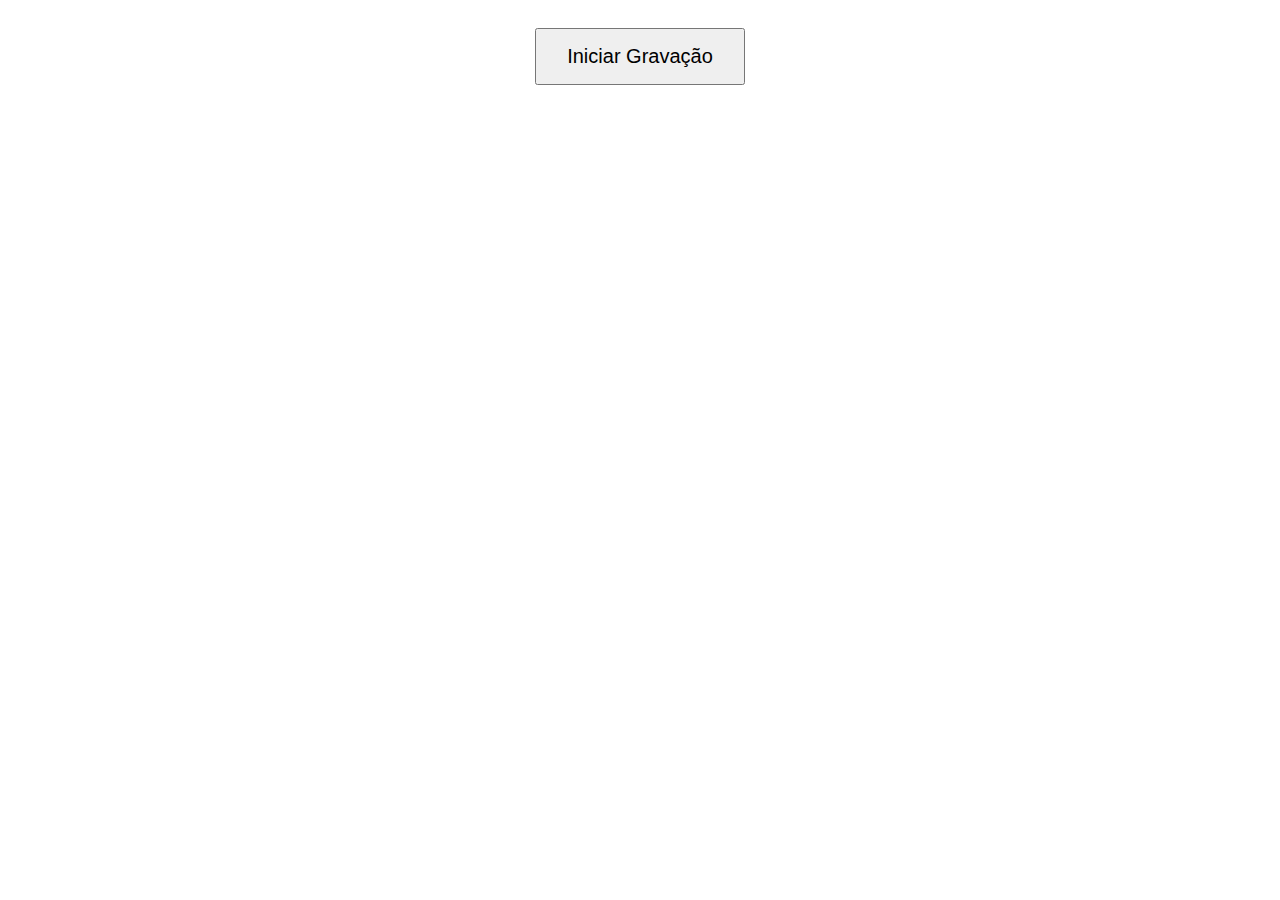
<file: index.html>
<!DOCTYPE html>
<html lang="pt">
<head>
    <meta charset="UTF-8">
    <meta name="viewport" content="width=device-width, initial-scale=1.0">
    <title>Gravação Contínua de Áudio</title>
    <style>
        body {
            font-family: Arial, sans-serif;
            text-align: center;
            padding: 20px;
        }
        #texto {
            font-size: 24px;
            margin-top: 20px;
            opacity: 0;
            transition: opacity 0.5s;
        }
        #gravar {
            padding: 15px 30px;
            font-size: 20px;
            cursor: pointer;
        }
    </style>
</head>
<body>

    <button id="gravar">Iniciar Gravação</button>
    <p id="texto"></p>

    <script>
        let reconhecimento = new (window.SpeechRecognition || window.webkitSpeechRecognition)();
        reconhecimento.lang = 'pt-BR';
        reconhecimento.continuous = true; 
        reconhecimento.interimResults = false;

        let textoElement = document.getElementById("texto");
        let botao = document.getElementById("gravar");
        let gravando = false;

        botao.addEventListener("click", function() {
            if (!gravando) {
                reconhecimento.start();
                gravando = true;
                botao.innerText = "Gravando...";
            }
        });

        reconhecimento.onresult = function(event) {
            let resultado = event.results[event.results.length - 1][0].transcript;
            if (resultado.trim()) {
                textoElement.innerText = resultado;
                textoElement.style.opacity = 1;
                setTimeout(() => {
                    textoElement.style.opacity = 0;
                }, 2000);
            }
        };

        reconhecimento.onend = function() {
            if (gravando) {
                reconhecimento.start(); // Reinicia automaticamente para continuar captando
            }
        };

        reconhecimento.onerror = function(event) {
            console.error("Erro no reconhecimento:", event.error);
        };
    </script>

</body>
</html>
</file>
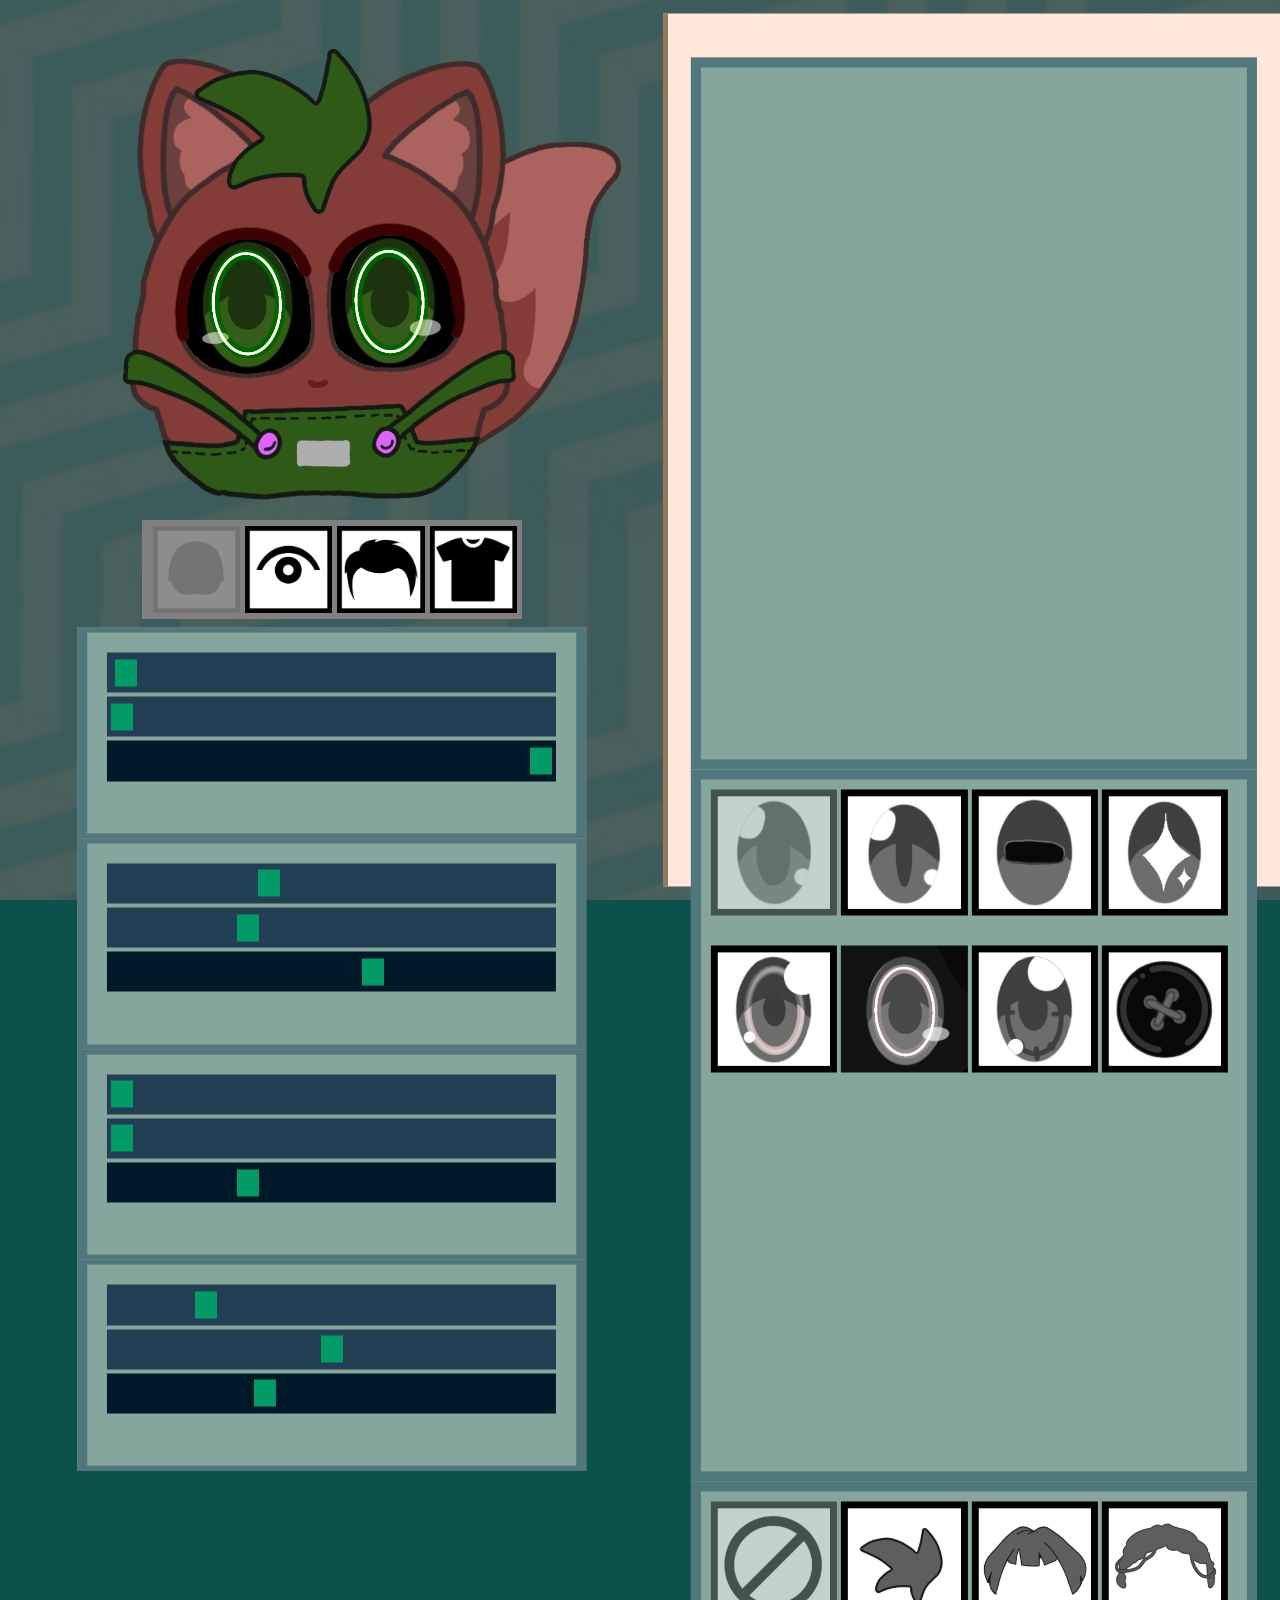
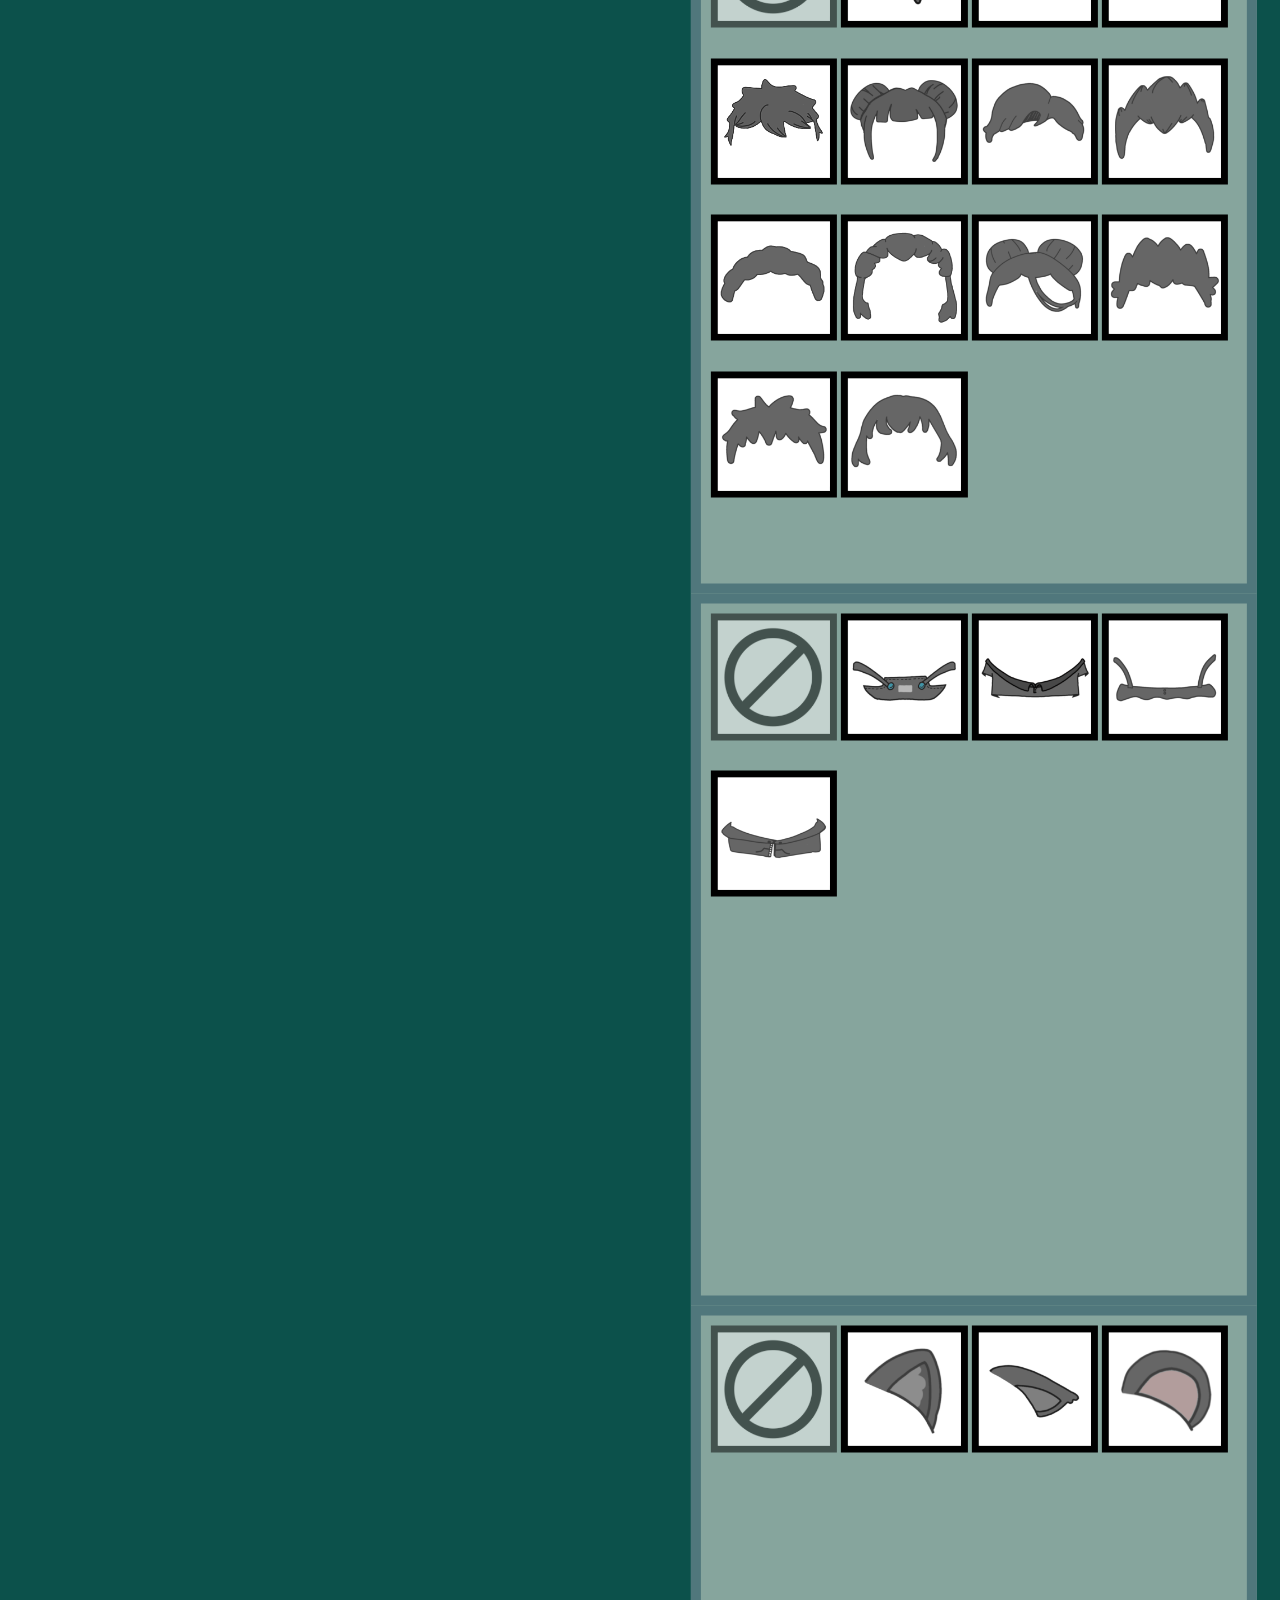
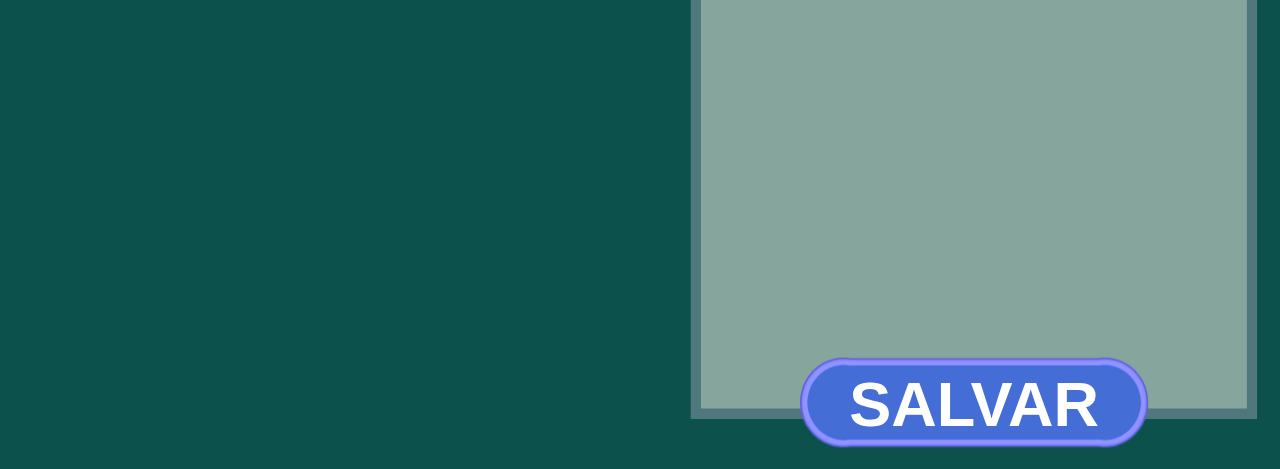
<file: select.html>
<!DOCTYPE html>
<html>
<head>
<meta name="viewport" content="width=device-width, initial-scale=1.0, maximum-scale=1.0, user-scalable=no">
<meta charset="utf-8" />
<title>kakou</title>
<style type="text/css">
   *{
      padding:0px;
      margin:0px;
      user-select:none;
   }
   body{
      overflow:hidden;
      background:#0C514B;
      background-image:url("imagens/bg.png");
      background-attachment:fixed;
      background-repeat:no-repeat;
      background-size:cover;
      display:flex;
      flex-direction:rows;
   }
   #cont{
      position:absolute;
      width:100%;
      height:97vh;
      top:50%;
      left:50%;
      transform:translate(-50%,-50%);
      display:flex;
      opacity:0;
   }
   #cont1{
     padding:2%;
     position:relative;
     background:none;
     width:50%;
     height:100%;
   }
   #cont2{
     position:relative;
     background:#FFE7DA;
     border-left:5px solid #8F7B5B;
     width:50%;
     height:100%;
   }
   #icons{
     position:relative;
     background:gray;
     padding: 1%;
     width:60%;
     height:10%;
     top:5%;
     left:50%;
     transform:translate(-50%,0%);
     overflow-x:auto;
     display: flex;
   }
   .icon{
     position:relative;
     height: 100%;
     margin-left: 5px;
   }
   #icon_tronco{
     opacity:0.1;
   }
   #set{
     position:relative;
     background:#86A59D;
     width:80%;
     height:23%;
     top:6%;
     left:50%;
     transform:translate(-50%,0%);
     border-top:5px solid #50777C;
     border-bottom:5px solid #50777C;
     border-left:10px solid #50777C;
     border-right:10px solid #50777C;
   }
   #set1{
   position:relative;
   background:#86A59D;
   width:80%;
   height:23%;
   top:6%;
   left:50%;
   transform:translate(-50%,0%);
   border-top:5px solid #50777C;
   border-bottom:5px solid #50777C;
   border-left:10px solid #50777C;
   border-right:10px solid #50777C;
   }
   #set2{
   position:relative;
   background:#86A59D;
   width:80%;
   height:23%;
   top:6%;
   left:50%;
   transform:translate(-50%,0%);
   border-top:5px solid #50777C;
   border-bottom:5px solid #50777C;
   border-left:10px solid #50777C;
   border-right:10px solid #50777C;
   }
   #set3{
   position:relative;
   background:#86A59D;
   width:80%;
   height:23%;
   top:6%;
   left:50%;
   transform:translate(-50%,0%);
   border-top:5px solid #50777C;
   border-bottom:5px solid #50777C;
   border-left:10px solid #50777C;
   border-right:10px solid #50777C;
   }
   input{
     position:relative;
     width:100%;
     left:50%;
     top:10%;
     transform: translate(-50%,0%);
   }
    /* Estilizando a barra de controle */
    input[type=range] {
      -webkit-appearance:none;
      padding-left: 4px;
      padding-right: 4px;
      width: 100%;
      height: 20%;
      background: #0a2cc4; /* cor da barra */
      border-radius: 0px;
    }
    /* Estilizando o botão do polegar */
    input[type=range]::-webkit-slider-thumb {
      -webkit-appearance: none;
      width: 5%;
      height: 3vh;
      background: #029b68; /* cor do polegar */
      border-radius: 0%;
      cursor: pointer;
        }

        input[type=range] {
      -webkit-appearance:none;
      padding-left: 4px;
      padding-right: 4px;
      width: 90%;
      height: 20%;
      background: #213e52; /* cor da barra */
      border-radius: 0px;
    }
    /* Estilizando o botão do polegar */
    input[type=range]::-webkit-slider-thumb {
      -webkit-appearance: none;
      width: 5%;
      height: 3vh;
      background: #029b68; /* cor do polegar */
      border-radius: 0%;
      cursor: pointer;
        }

        .barra3[type=range] {
      -webkit-appearance:none;
      padding-left: 4px;
      padding-right: 4px;
      width: 90%;
      height: 20%;
      background: #001929; /* cor da barra */
      border-radius: 0px;
    }
    /* Estilizando o botão do polegar */
    .barra3[type=range]::-webkit-slider-thumb {
      -webkit-appearance: none;
      width: 5%;
      height: 3vh;
      background: #029b68; /* cor do polegar */
      border-radius: 0%;
      cursor: pointer;
        }
    #controlcorpo{
    position:relative;
    width:50%;	
    height:100%;
    background:none;
    left:50%;
    top:50%;
    transform:translate(-50%,-50%) rotate(0deg);
    }
    #contrololho{
    position:relative;
    width:auto;
    height:100%;
    background:none;
    left:50%;
    top:50%;
    transform:translate(-50%,-50%) rotate(0deg);
    transition:1s;
    transition-timing-function:linear;
    }

   #contpet{
   position:relative;
   background:none;
   height:50%;
   left:50%;
   transform:translate(-50%,0%);
   }
   .corpopet{
     position:absolute;
     background:none;
     height:120%;
     left:50%;
     top:50%;
     transform:translate(-50%,-50%);
   }
   #tronco{filter: brightness(100%);}
   #olho{filter:hue-rotate(100deg);}
   #roupa{filter:hue-rotate(100deg);}
   #orelha{}
   #rabo{left:57%;}
   #cabelo{filter:hue-rotate(100deg);}
   #expressao{display:block;}
   .select{
     position:relative;
     background:#86A59D;
     padding:10px;
     width:86%;
     height:77%;
     top:5%;
     left:50%;
     transform:translate(-50%,0%);
     border:10px solid #50777C;
     overflow-y:auto;
   }
   #salvar{
     position:relative;
     background:none;
     border:none;
     width:auto;
     height:auto;
     top:-2%;
     left:50%;
     transform:translate(-50%,0%);
   }
   #salvarimg{
     position:relative;
     height:10vh;
     filter:hue-rotate(190deg);
   }
   #txtsalvar{
     position:absolute;
     top:50%;
     left:50%;
     transform:translate(-50%,-50%);
     color:white;
     font-size:7vh;
     font-family:Arial,sans-serif;
     font-weight:bold;
   }
   .iconescolhacabelo{
   position:relative;
   width:24%;
   margin-bottom:5%;
   }
   .iconescolhaolho{
   position:relative;
   width:24%;
   margin-bottom:5%;
   }
   .iconescolharoupa{
   position:relative;
   width:24%;
   margin-bottom:5%;
   }
   .iconescolhaorelha{
   position:relative;
   width:24%;
   margin-bottom:5%;
   }
   
   #coracao{
   z-index:1;
   position:absolute;
   height:20vh;
   opacity:0;
   }
</style>
</head>
<body>
  <audio id="som"  src="sound/click.mp3"></audio>
  <div id="cont">
    <div id="cont1" >
      <div id="contpet" >
       <div id="controlcorpo" >
        <img id="coracao" draggable="false" src="imagens/items/coracao.png" >
        <img id="rabo" class="corpopet" draggable="false" src="imagens/pet corpo/rabo/rabo1.png"/>
        <img id="tronco" class="corpopet" draggable="false" src="imagens/pet corpo/tronco.png"/>
        <img id="esclera" class="corpopet" draggable="false" src="imagens/pet corpo/olho/esclera.png"/>
        <div id="contrololho" >
        <img id="olho" class="corpopet" draggable="false" src="imagens/pet corpo/olho/pupila6.png"/>
        </div>
        <img id="cilios" class="corpopet" draggable="false" src="imagens/pet corpo/olho/cilios.png"/>
        <img id="expressao" class="corpopet" draggable="false" src="imagens/pet corpo/expressao/none.png"/>
        <img id="orelha" class="corpopet" draggable="false" src="imagens/pet corpo/orelha/orelha1.png"/>
        <img id="boca" class="corpopet" draggable="false" src="imagens/pet corpo/boca/boca1.png"/>
        <img id="roupa" class="corpopet" draggable="false" src="imagens/pet corpo/roupa/roupa1.png"/>
        <img id="cabelo" class="corpopet" draggable="false" src="imagens/pet corpo/cabelo/cabelo1.png"/>
        </div>
      </div>
      <div id="icons" >
        <img class="icon" id="icon_tronco"  draggable="false" src="imagens/quadrado1.png" alt="">
        <img class="icon" draggable="false" draggable="false" src="imagens/quadrado2.png" alt="">
        <img class="icon" draggable="false" draggable="false" src="imagens/quadrado3.png" alt="">
        <img class="icon" draggable="false" draggable="false" src="imagens/quadrado4.png" alt="">
        <img class="icon" draggable="false" draggable="false" src="imagens/quadrado5.png" alt="">
        <img class="icon" draggable="false" draggable="false" src="imagens/quadrado6.png" alt="">
      </div>
      <div id="set">
      <input type="range" class="barra1" class="barra" value="1">
      <input type="range" class="barra2" class="barra" value="0">
      <input type="range" class="barra3" class="barra" value="100">
      </div>
      <div id="set1">
      <input type="range" class="barra1" class="barra" value="35">
      <input type="range" class="barra2" class="barra" value="30">
      <input type="range" class="barra3" class="barra" value="60">
      </div>
      <div id="set2">
      <input type="range" class="barra1" class="barra" value="0">
      <input type="range" class="barra2" class="barra" value="0">
      <input type="range" class="barra3" class="barra" value="30">
      </div>
      <div id="set3">
      <input type="range" class="barra1" class="barra" value="20">
      <input type="range" class="barra2" class="barra" value="50">
      <input type="range" class="barra3" class="barra" value="34">
      </div>
    </div>
    
    <div id="cont2" >
      <div class="select" ></div>
      <div class="select" >
      <img class="iconescolhaolho" draggable="false" src="imagens/pet corpo/olho/icoolho1.png" style="opacity:0.5;" alt="">
      <img class="iconescolhaolho" draggable="false" src="imagens/pet corpo/olho/icoolho2.png" alt="">
      <img class="iconescolhaolho" draggable="false" src="imagens/pet corpo/olho/icoolho3.png" alt="">
      <img class="iconescolhaolho" draggable="false" src="imagens/pet corpo/olho/icoolho4.png" alt="">
      <img class="iconescolhaolho" draggable="false" src="imagens/pet corpo/olho/icoolho5.png" alt="">
      <img class="iconescolhaolho" draggable="false" src="imagens/pet corpo/olho/icoolho6.png" alt="">
      <img class="iconescolhaolho" draggable="false" src="imagens/pet corpo/olho/icoolho7.png" alt="">
      <img class="iconescolhaolho" draggable="false" src="imagens/pet corpo/olho/icoolho8.png" alt="">
      </div>
      <div class="select" >
      <img class="iconescolhacabelo" draggable="false" src="imagens/pet corpo/cabelo/iconone.png" style=" opacity:0.5;" alt="">
      <img class="iconescolhacabelo" draggable="false" src="imagens/pet corpo/cabelo/icocabelo1.png" alt="">
      <img class="iconescolhacabelo" draggable="false" src="imagens/pet corpo/cabelo/icocabelo2.png" alt="">
      <img class="iconescolhacabelo" draggable="false" src="imagens/pet corpo/cabelo/icocabelo3.png" alt="">
      <img class="iconescolhacabelo" draggable="false" src="imagens/pet corpo/cabelo/icocabelo4.png" alt="">
      <img class="iconescolhacabelo" draggable="false" src="imagens/pet corpo/cabelo/icocabelo5.png" alt="">
      <img class="iconescolhacabelo" draggable="false" src="imagens/pet corpo/cabelo/icocabelo6.png" alt="">
      <img class="iconescolhacabelo" draggable="false" src="imagens/pet corpo/cabelo/icocabelo7.png" alt="">
      <img class="iconescolhacabelo" draggable="false" src="imagens/pet corpo/cabelo/icocabelo8.png" alt="">
      <img class="iconescolhacabelo" draggable="false" src="imagens/pet corpo/cabelo/icocabelo9.png" alt="">
      <img class="iconescolhacabelo" draggable="false" src="imagens/pet corpo/cabelo/icocabelo10.png" alt="">
      <img class="iconescolhacabelo" draggable="false" src="imagens/pet corpo/cabelo/icocabelo11.png" alt="">
      <img class="iconescolhacabelo" draggable="false" src="imagens/pet corpo/cabelo/icocabelo12.png" alt="">
      <img class="iconescolhacabelo" draggable="false" src="imagens/pet corpo/cabelo/icocabelo13.png" alt="">
      </div>
      <div class="select" >
      <img class="iconescolharoupa" draggable="false" src="imagens/pet corpo/roupa/iconone.png" style=" opacity:0.5;" alt="">
      <img class="iconescolharoupa" draggable="false" src="imagens/pet corpo/roupa/icoroupa1.png" alt="">
      <img class="iconescolharoupa" draggable="false" src="imagens/pet corpo/roupa/icoroupa2.png" alt="">
      <img class="iconescolharoupa" draggable="false" src="imagens/pet corpo/roupa/icoroupa3.png" alt="">
      <img class="iconescolharoupa" draggable="false" src="imagens/pet corpo/roupa/icoroupa4.png" alt="">
      </div>
      <div class="select" >
      <img class="iconescolhaorelha" draggable="false" src="imagens/pet corpo/orelha/iconone.png" style=" opacity:0.5;" alt="">
      <img class="iconescolhaorelha" draggable="false" src="imagens/pet corpo/orelha/icoorelha1.png" alt="">
      <img class="iconescolhaorelha" draggable="false" src="imagens/pet corpo/orelha/icoorelha2.png" alt="">
      <img class="iconescolhaorelha" draggable="false" src="imagens/pet corpo/orelha/icoorelha3.png" alt="">
      </div>
      <button id="salvar" onclick="salvar()"><img id="salvarimg" draggable="false" src="imagens/button.png" ><p id="txtsalvar">SALVAR</p></button>
    </div>
  </div>
</body>
<script type="text/javascript">
document.addEventListener('contextmenu', event => event.preventDefault());
var cont=document.getElementById("cont");
 

 setTimeout(function(){
   cont.style="transition:1s; opacity:1;";
 },500);

//variaveis do pet
parte=1;
var som=document.getElementById("som")
var coracao=document.getElementById("coracao");
var icon=document.getElementsByClassName("icon");
var set=document.getElementById("set");
var set1=document.getElementById("set1");
var set2=document.getElementById("set2");
var set3=document.getElementById("set3");
var barra1=document.getElementsByClassName("barra1");
var barra2=document.getElementsByClassName("barra2");
var barra3=document.getElementsByClassName("barra3");
var tronco=document.getElementById("tronco");
var orelha=document.getElementById("orelha");
var rabo=document.getElementById("rabo");
var cilios=document.getElementById("cilios");
var olho=document.getElementById("olho");
var boca=document.getElementById("boca");
var cabelo=document.getElementById("cabelo");
var roupa=document.getElementById("roupa");
var expressao=document.getElementById("expressao");
var contrololho=document.getElementById("contrololho");
var controlcorpo=document.getElementById("controlcorpo");
var emocao="none";

//arrays
var corcorpo=[0, 0, 50, 34];
var cororelha=[0, 0, 50, 34];
var corrabo=[0, 0, 50, 34];
var corolho=[0, 0, 50, 34];
var corcabelo=[0, 0, 50, 34];
var corroupa=[0, 0, 50, 34];





icon[0].addEventListener("click", function(){apagar(); icon[0].style.opacity=0.1; parte=1;som.play();});
icon[1].addEventListener("click", function(){apagar();icon[1].style.opacity=0.1;parte=2;som.play();});
icon[2].addEventListener("click", function(){apagar();icon[2].style.opacity= 0.1;parte=3;som.play();});
icon[3].addEventListener("click", function(){apagar();icon[3].style.opacity=0.1;parte=4;som.play();});
icon[4].addEventListener("click", function(){apagar();icon[4].style.opacity= 0.1;parte=5;som.play();});
icon[5].addEventListener("click", function(){apagar();icon[5].style.opacity=0.1;parte=6;som.play();});

function apagar(){
  icon[0].style.opacity=1;
  icon[1].style.opacity=1;
  icon[2].style.opacity=1;
  icon[3].style.opacity=1;
  icon[4].style.opacity=1;
  icon[5].style.opacity=1;
};

var vaievem=0;
setInterval(function(){
  vaievem= Math.floor(Math.random() *5) + 1;
},4000);
var angulos = [-3, 3]; // Angulos de rotação em graus
var indice = 0; // Índice atual no array de angulos
var angulos1 = [48,52]; // Angulos de rotação em graus
var indice1 = 0;


    function animarElemento() {
        setInterval(function() {
          if(vaievem==3 && emocao=="none"){
            controlcorpo.style= "transition:0.5s;transform:translate(-50%,-50%) rotate("+angulos[indice]+"deg); left:" + angulos1[indice1]+ "%;";
            indice = (indice + 1) % angulos.length; // Avança para o próximo índice (loop)
            indice1 = (indice1 + 1) % angulos1.length; // Avança para o próximo índice (loop)
          }else{controlcorpo.style= "transition:1s; transform:translate(-50%,-50%) rotate(0deg);";};
        }, 400); // Intervalo de tempo em milissegundos
    }
    animarElemento();
    
    controlcorpo.addEventListener("touchstart",function(){
    emocao="piscando";
    });
    var intervalo;
    var efeito=0;
    
    controlcorpo.addEventListener("touchend",function(){
    efeito=0;
    clearInterval(intervalo); // Interrompe a animação
    intervalo = null;
    emocao="none";
    //boca.src="imagens/pet corpo/boca/boca1.png";
    });
    
    
    function animar() {
    efeito+=1;
    if(efeito==10){
      coracao.style="transition:0.5s;transition-delay:0s;opacity:1;";
      efeito=10;
    };
    
    setInterval(function(){
     if(efeito==0){
     coracao.style="transition:0.5s;transition-delay:20s;opacity:0;";
     };
    },0);

    };
    
    controlcorpo.addEventListener("touchmove",function(){
    
    if (!intervalo) {
    intervalo = setInterval(animar, 1000); // Inicia a animação a cada segundo
    }else{};
    
    boca.src="imagens/pet corpo/boca/boca2.png";
    expressao.src="imagens/pet corpo/expressao/piscando.png";
    });

//cabelo
var tipopet= JSON.parse(localStorage.getItem('pet'));
var hair=tipopet.cabelo;
setInterval(function(){
if(hair==0){cabelo.style.display=" none"};
cabelo.src="imagens/pet corpo/cabelo/cabelo"+hair+".png";
},0);

var eyer=tipopet.olho;
setInterval(function(){
if(eyer==0){olho.style.display=" none"};
olho.src="imagens/pet corpo/olho/pupila"+eyer+".png";
},0);

var look=tipopet.roupa;
setInterval(function(){
if(look==0){roupa.style.display=" none"};
roupa.src="imagens/pet corpo/roupa/roupa"+look+".png";
},0);

var ear=tipopet.orelha;
setInterval(function(){
if(ear==0){orelha.style.display=" none"};
orelha.src="imagens/pet corpo/orelha/orelha"+ear+".png";
},0);

barra1[0].value=tipopet.matizcorpo;
barra2[0].value=tipopet.satucorpo;
barra3[0].value=tipopet.lumicorpo;

barra1[1].value=tipopet.matizolho;
barra2[1].value=tipopet.satuolho;
barra3[1].value=tipopet.lumiolho;

barra1[2].value=tipopet.matizcabelo;
barra2[2].value=tipopet.satucabelo;
barra3[2].value=tipopet.lumicabelo;

barra1[3].value=tipopet.matizroupa;
barra2[3].value=tipopet.saturoupa;
barra3[3].value=tipopet.lumiroupa;

var rand=3000;
setInterval(function(){
  rand= Math.floor(Math.random() * 10000) + 1;
},rand);

  //animacao de mexer o olho
  setInterval(function(){
  contrololho.style="transition:1s;left:52%;";
  },rand);
  setInterval(function(){
  contrololho.style="transition:1s;left:50%;";
  },rand+2000);
  setInterval(function(){
  contrololho.style="transition:1s;left:52%;top:48%;";
  },rand+11000);
  setInterval(function(){
  contrololho.style="transition:1s;left:48%;";
  },rand+5000);
  setInterval(function(){
  contrololho.style="transition:1s;left:48%;top:52%;";
  },rand+8000);
  setInterval(function(){
  contrololho.style="transition:1s;left:48%;top:48%;";
  },rand+14000);
  setInterval(function(){
  contrololho.style="transition:1s;left:52%;top:52%;";
  },rand+17000);
  setInterval(function(){
  contrololho.style="transition:1s;left:50%;top:50%;";
  },rand+20000);
  
 //animaçao de piscar o olho
 var piscar=0;
 setInterval(function(){
 piscar= Math.floor(Math.random() *20) + 1;
 boca.src="imagens/pet corpo/boca/boca1.png";
 },2000);
 
 var imagem="none";
 setInterval(function(){
   if(parte!=2 && emocao=="none"){
    if(piscar==3){
     expressao.src="imagens/pet corpo/expressao/piscando.png";
     }else{expressao.src="imagens/pet corpo/expressao/"+imagem+".png"};
   }else{expressao.src="imagens/pet corpo/expressao/"+imagem+".png";};
 },0);
  
//verificar qual parte do corpo eles vao mudar 
setInterval(function(){

tronco.style="filter:hue-rotate("+barra1[0].value+1+"deg) saturate("+barra2[0].value*2+"%) brightness("+barra3[0].value*3+"%);";
   if(ear!=0){orelha.style="filter:hue-rotate("+barra1[0].value+1+"deg) saturate("+barra2[0].value*2+"%) brightness("+barra3[0].value*3+"%);";};
   rabo.style="filter:hue-rotate("+barra1[0].value+1+"deg) saturate("+barra2[0].value*2+"%) brightness("+barra3[0].value*3+"%);";
   boca.style="filter:hue-rotate("+barra1[0].value+1+"deg) saturate("+barra2[0].value*2+"%) brightness("+barra3[0].value*3+"%);";
   cilios.style="filter:hue-rotate("+barra1[0].value+1+"deg) saturate("+barra2[0].value*2+"%) brightness("+barra3[0].value*3+"%);";
   expressao.style="filter:hue-rotate("+barra1[0].value+1+"deg) saturate("+barra2[0].value*2+"%) brightness("+barra3[0].value*3+"%);";
   if(eyer!=0){olho.style="filter:hue-rotate("+barra1[1].value+1+"deg) saturate("+barra2[1].value*2+"%) brightness("+barra3[1].value*3+"%);";};
   if(hair!=0){cabelo.style="filter:hue-rotate("+barra1[2].value+1+"deg) saturate("+barra2[2].value*2+"%) brightness("+barra3[2].value*3+"%);";};
   if(look!=0){roupa.style="filter:hue-rotate("+barra1[3].value+1+"deg) saturate("+barra2[3].value*2+"%) brightness("+barra3[3].value*3+"%);";};
   

  if(parte==1){
   set.style="display:block;";
   set1.style="display:none;";
   set2.style="display:none;";
   set3.style="display:none;";
   }else
   
  if(parte==2){
  set.style="display:none;";
  set1.style="display:block;";
  set2.style="display:none;";
  set3.style="display:none;";
  }else
  
  if(parte==3){
  set.style="display:none;";
  set1.style="display:none;";
  set2.style="display:block;";
  set3.style="display:none;";
  }else
  
  if(parte==4){
  set.style="display:none;";
  set1.style="display:none;";
  set2.style="display:none;";
  set3.style="display:block;";
  }else{
  set.style="display:none;";
  set1.style="display:none;";
  set2.style="display:none;";
  set3.style="display:none;";
  };
  
 },0);




 var icocabelo=document.getElementsByClassName("iconescolhacabelo");
 var icoolho=document.getElementsByClassName("iconescolhaolho");
 var icoorelha=document.getElementsByClassName("iconescolhaorelha");
 var icoroupa=document.getElementsByClassName("iconescolharoupa");
 var select=document.getElementsByClassName("select");
 
 setInterval(function(){
 if(parte==1){
 select[0].style="display:block;";
 select[1].style="display:none;";
 select[2].style="display:none;";
 select[3].style="display:none;";
 select[4].style="display:none;";
 }else
 if(parte==2){
 select[0].style="display:none;";
 select[1].style="display:block;";
 select[2].style="display:none;";
 select[3].style="display:none;";
 select[4].style="display:none;";
 }else
 if(parte==3){
 select[0].style="display:none;";
 select[1].style="display:none;";
 select[2].style="display:block;";
 select[3].style="display:none;";
 select[4].style="display:none;";
 }else
 if(parte==4){
 select[0].style="display:none;";
 select[1].style="display:none;";
 select[2].style="display:none;";
 select[3].style="display:block;";
 select[4].style="display:none;";
 };
 if(parte==5){
 select[0].style="display:none;";
 select[1].style="display:none;";
 select[2].style="display:none;";
 select[3].style="display:none;";
 select[4].style="display:block;";
 };
 
 
 
 pet={
   matizcorpo:barra1[0].value,
   satucorpo:barra2[0].value,
   lumicorpo:barra3[0].value,
 cabelo:hair,
   matizolho:barra1[1].value,
   satuolho:barra2[1].value,
   lumiolho:barra3[1].value,
 olho:eyer,
   matizcabelo:barra1[2].value,
   satucabelo:barra2[2].value,
   lumicabelo:barra3[2].value,
 roupa:look,
   matizroupa:barra1[3].value,
   saturoupa:barra2[3].value,
   lumiroupa:barra3[3].value,
 orelha:ear,
 };
 },0);
 
 if (localStorage.length === 0) {
 alert("sem nada");
   //localStorage.setItem('pet', JSON.stringify(pet));
 } else {};
 
 
 function salvar(){
 localStorage.setItem('pet', JSON.stringify(pet));
 alert(pet.matizcorpo);
 };
 
 
 
 
 function clear(){
 icocabelo[0].style.opacity=1;
 icocabelo[1].style.opacity=1;
 icocabelo[2].style.opacity=1;
 icocabelo[3].style.opacity=1;
 icocabelo[4].style.opacity=1;
 icocabelo[5].style.opacity=1;
 icocabelo[6].style.opacity=1;
 icocabelo[7].style.opacity=1;
 icocabelo[8].style.opacity=1;
 icocabelo[9].style.opacity=1;
 icocabelo[10].style.opacity=1;
 icocabelo[11].style.opacity=1;
 icocabelo[12].style.opacity=1;
 icocabelo[13].style.opacity=1;
 
 icoolho[0].style.opacity=1;
 icoolho[1].style.opacity=1;
 icoolho[2].style.opacity=1;
 icoolho[3].style.opacity=1;
 icoolho[4].style.opacity=1;
 icoolho[5].style.opacity=1;
 icoolho[6].style.opacity=1;
 icoolho[7].style.opacity=1;
 
 icoroupa[0].style.opacity=1;
 icoroupa[1].style.opacity=1;
 icoroupa[2].style.opacity=1;
 icoroupa[3].style.opacity=1;
 icoroupa[4].style.opacity=1;
 
 icoorelha[0].style.opacity=1;
 icoorelha[1].style.opacity=1;
 icoorelha[2].style.opacity=1;
 icoorelha[3].style.opacity=1;
 };
 
 icocabelo[0].addEventListener("click",function(){clear();icocabelo[0].style.opacity=0.5;hair=0;});
 icocabelo[1].addEventListener("click",function(){clear();icocabelo[1].style.opacity=0.5;hair=1;});
 icocabelo[2].addEventListener("click",function(){clear();icocabelo[2].style.opacity=0.5;hair=2;});
 icocabelo[3].addEventListener("click",function(){clear();icocabelo[3].style.opacity=0.5;hair=3;});
 icocabelo[4].addEventListener("click",function(){clear();icocabelo[4].style.opacity=0.5;hair=4;});
 icocabelo[5].addEventListener("click",function(){clear();icocabelo[5].style.opacity=0.5;hair=5;});
 icocabelo[6].addEventListener("click",function(){clear();icocabelo[6].style.opacity=0.5;hair=6;});
 icocabelo[7].addEventListener("click",function(){clear();icocabelo[7].style.opacity=0.5;hair=7;});
 icocabelo[8].addEventListener("click",function(){clear();icocabelo[8].style.opacity=0.5;hair=8;});
 icocabelo[9].addEventListener("click",function(){clear();icocabelo[9].style.opacity=0.5;hair=9;});
 icocabelo[10].addEventListener("click",function(){clear();icocabelo[10].style.opacity=0.5;hair=10;});
 icocabelo[11].addEventListener("click",function(){clear();icocabelo[11].style.opacity=0.5;hair=11;});
 icocabelo[12].addEventListener("click",function(){clear();icocabelo[12].style.opacity=0.5;hair=12;});
 icocabelo[13].addEventListener("click",function(){clear();icocabelo[13].style.opacity=0.5;hair=13;});
 
 
 icoolho[0].addEventListener("click",function(){clear();icoolho[0].style.opacity=0.5;eyer=1;});
 icoolho[1].addEventListener("click",function(){clear();icoolho[1].style.opacity=0.5;eyer=2;});
 icoolho[2].addEventListener("click",function(){clear();icoolho[2].style.opacity=0.5;eyer=3;});
 icoolho[3].addEventListener("click",function(){clear();icoolho[3].style.opacity=0.5;eyer=4;});
 icoolho[4].addEventListener("click",function(){clear();icoolho[4].style.opacity=0.5;eyer=5;});
 icoolho[5].addEventListener("click",function(){clear();icoolho[5].style.opacity=0.5;eyer=6;});
 icoolho[6].addEventListener("click",function(){clear();icoolho[6].style.opacity=0.5;eyer=7;});
 icoolho[7].addEventListener("click",function(){clear();icoolho[7].style.opacity=0.5;eyer=8;});
 
 
 icoroupa[0].addEventListener("click",function(){clear();icoroupa[0].style.opacity=0.5;look=0;});
 icoroupa[1].addEventListener("click",function(){clear();icoroupa[1].style.opacity=0.5;look=1;});
 icoroupa[2].addEventListener("click",function(){clear();icoroupa[2].style.opacity=0.5;look=2;});
 icoroupa[3].addEventListener("click",function(){clear();icoroupa[3].style.opacity=0.5;look=3;});
 icoroupa[4].addEventListener("click",function(){clear();icoroupa[4].style.opacity=0.5;look=4;});
 
 
 icoorelha[0].addEventListener("click",function(){clear();icoorelha[0].style.opacity=0.5;ear=0;});
 icoorelha[1].addEventListener("click",function(){clear();icoorelha[1].style.opacity=0.5;ear=1;});
 icoorelha[2].addEventListener("click",function(){clear();icoorelha[2].style.opacity=0.5;ear=2;});
 icoorelha[3].addEventListener("click",function(){clear();icoorelha[3].style.opacity=0.5;ear=3;});
 
</script>
</html>
</file>
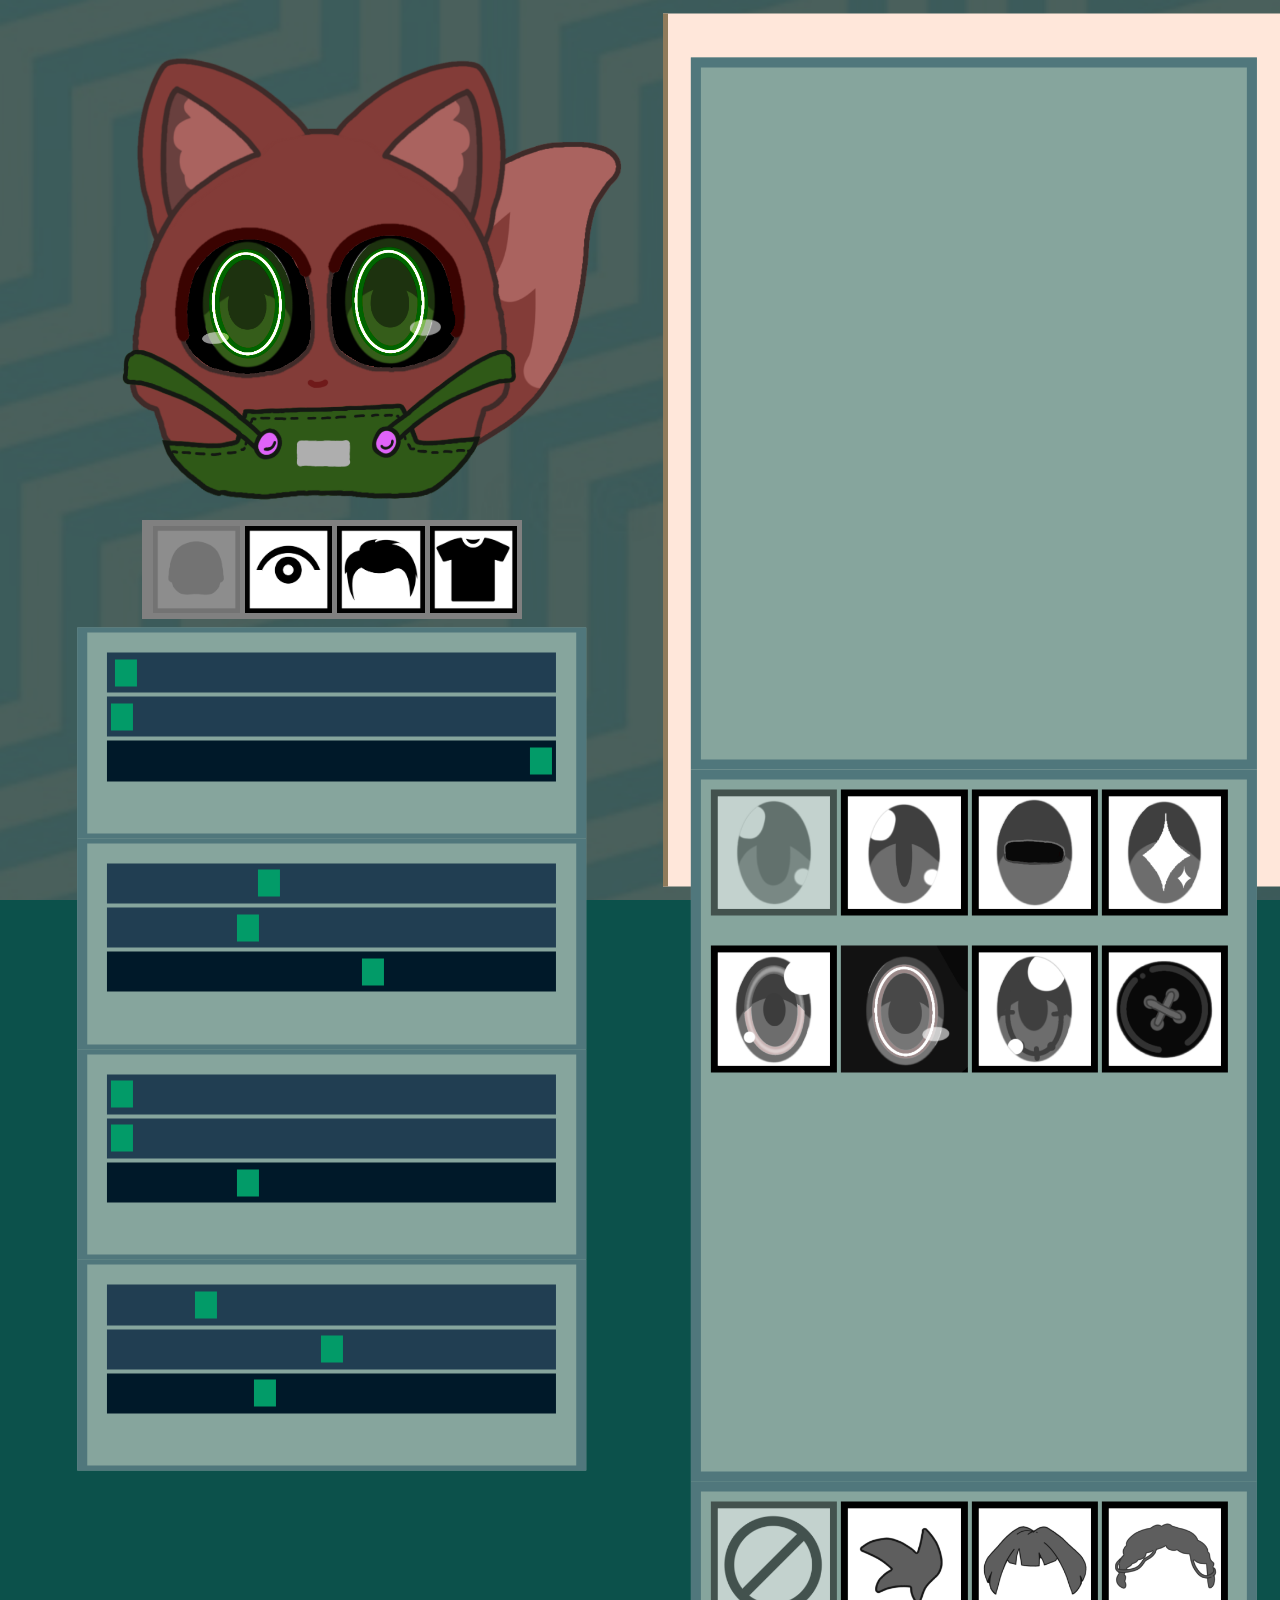
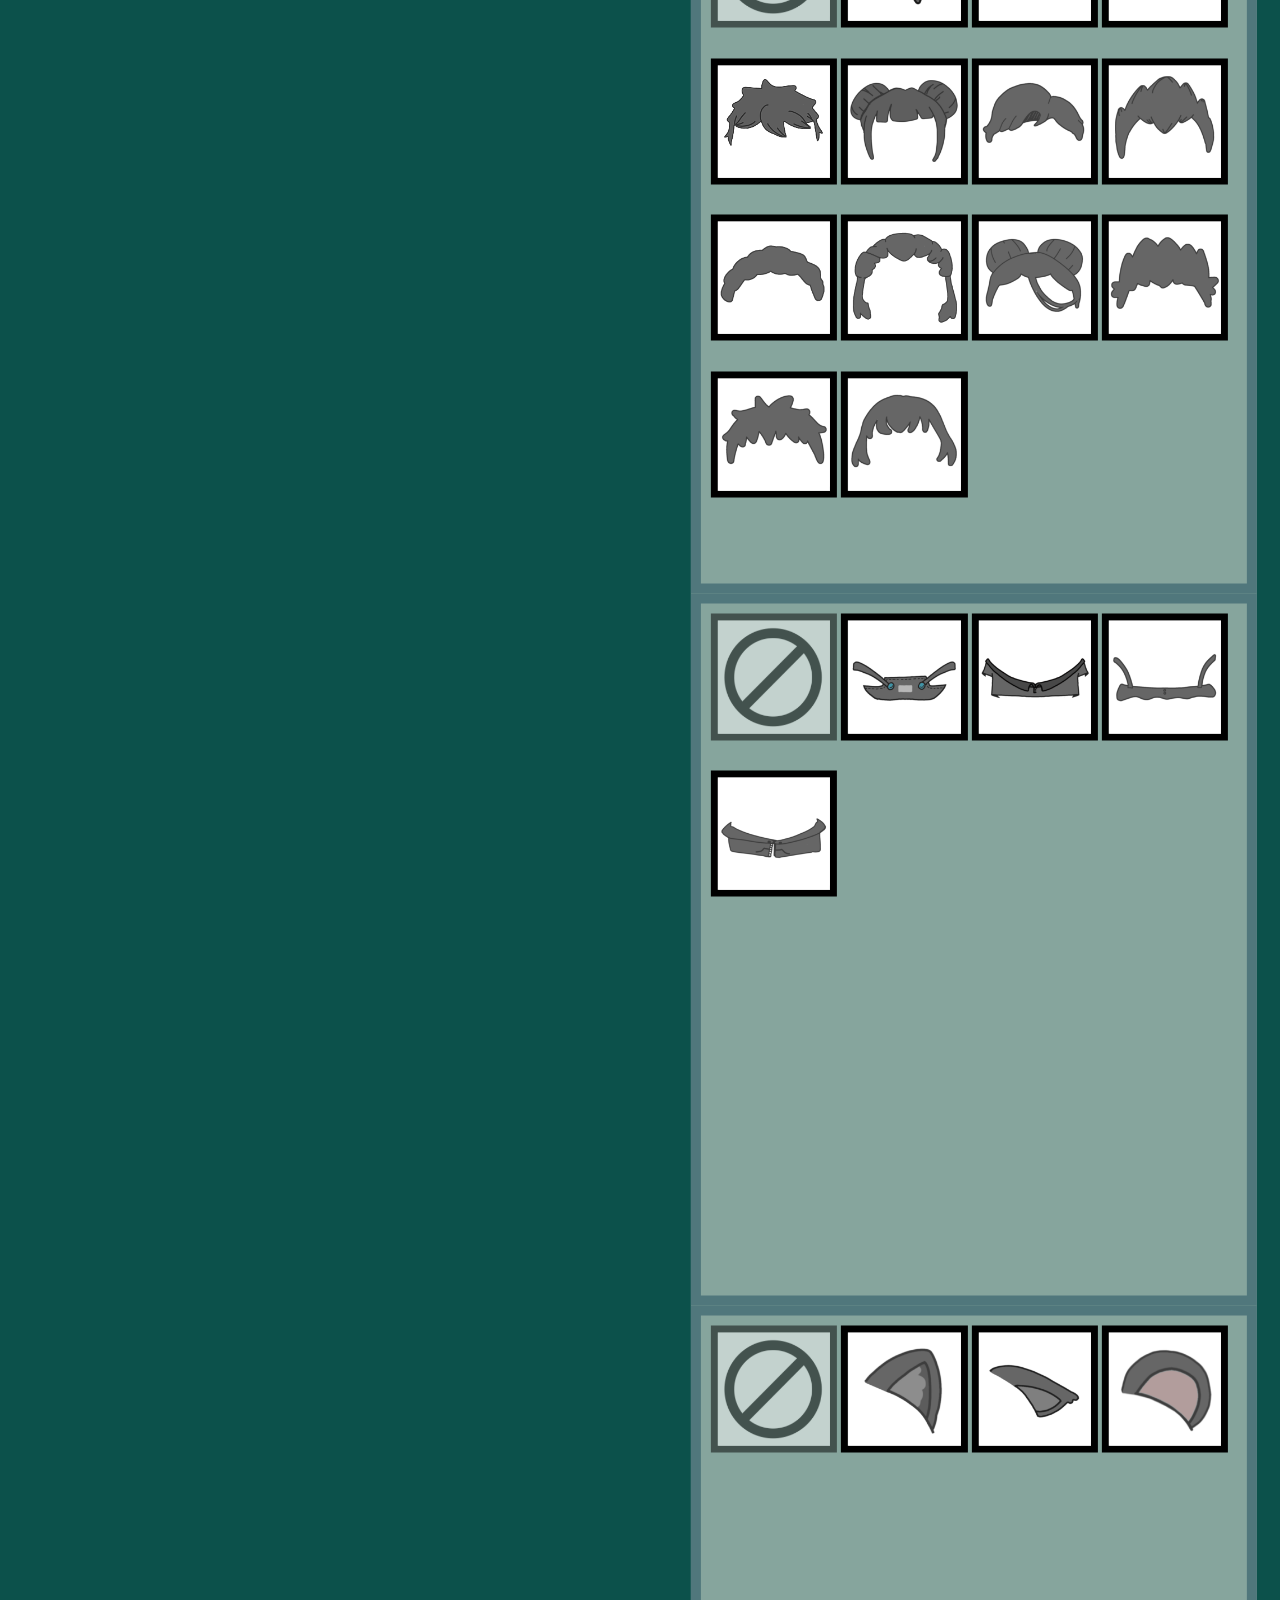
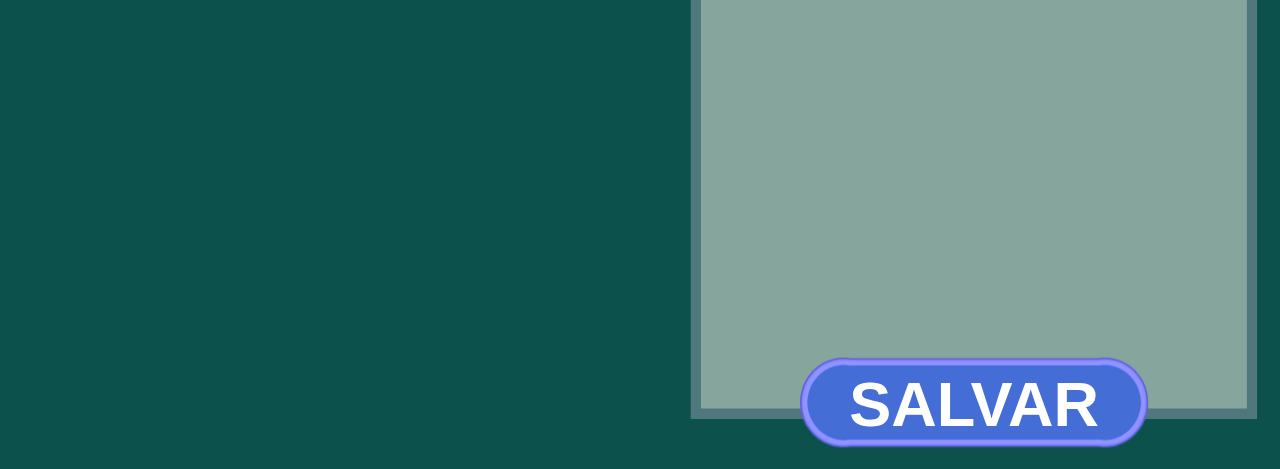
<file: select1.html>
<!DOCTYPE html>
<html>
<head>
<meta name="viewport" content="width=device-width, initial-scale=1.0, maximum-scale=1.0, user-scalable=no">
<meta charset="utf-8" />
<title>kakou</title>
<style type="text/css">
   *{
      padding:0px;
      margin:0px;
      user-select:none;
   }
   body{
      overflow:hidden;
      background:#0C514B;
      background-image:url("imagens/bg.png");
      background-attachment:fixed;
      background-repeat:no-repeat;
      background-size:cover;
      display:flex;
      flex-direction:rows;
   }
   #cont{
      position:absolute;
      width:100%;
      height:97vh;
      top:50%;
      left:50%;
      transform:translate(-50%,-50%);
      display:flex;
      opacity:0;
   }
   #cont1{
     padding:2%;
     position:relative;
     background:none;
     width:50%;
     height:100%;
   }
   #cont2{
     position:relative;
     background:#FFE7DA;
     border-left:5px solid #8F7B5B;
     width:50%;
     height:100%;
   }
   #icons{
     position:relative;
     background:gray;
     padding: 1%;
     width:60%;
     height:10%;
     top:5%;
     left:50%;
     transform:translate(-50%,0%);
     overflow-x:auto;
     display: flex;
   }
   .icon{
     position:relative;
     height: 100%;
     margin-left: 5px;
   }
   #icon_tronco{
     opacity:0.1;
   }
   #set{
     position:relative;
     background:#86A59D;
     width:80%;
     height:23%;
     top:6%;
     left:50%;
     transform:translate(-50%,0%);
     border-top:5px solid #50777C;
     border-bottom:5px solid #50777C;
     border-left:10px solid #50777C;
     border-right:10px solid #50777C;
   }
   #set1{
   position:relative;
   background:#86A59D;
   width:80%;
   height:23%;
   top:6%;
   left:50%;
   transform:translate(-50%,0%);
   border-top:5px solid #50777C;
   border-bottom:5px solid #50777C;
   border-left:10px solid #50777C;
   border-right:10px solid #50777C;
   }
   #set2{
   position:relative;
   background:#86A59D;
   width:80%;
   height:23%;
   top:6%;
   left:50%;
   transform:translate(-50%,0%);
   border-top:5px solid #50777C;
   border-bottom:5px solid #50777C;
   border-left:10px solid #50777C;
   border-right:10px solid #50777C;
   }
   #set3{
   position:relative;
   background:#86A59D;
   width:80%;
   height:23%;
   top:6%;
   left:50%;
   transform:translate(-50%,0%);
   border-top:5px solid #50777C;
   border-bottom:5px solid #50777C;
   border-left:10px solid #50777C;
   border-right:10px solid #50777C;
   }
   input{
     position:relative;
     width:100%;
     left:50%;
     top:10%;
     transform: translate(-50%,0%);
   }
    /* Estilizando a barra de controle */
    input[type=range] {
      -webkit-appearance:none;
      padding-left: 4px;
      padding-right: 4px;
      width: 100%;
      height: 20%;
      background: #0a2cc4; /* cor da barra */
      border-radius: 0px;
    }
    /* Estilizando o botão do polegar */
    input[type=range]::-webkit-slider-thumb {
      -webkit-appearance: none;
      width: 5%;
      height: 3vh;
      background: #029b68; /* cor do polegar */
      border-radius: 0%;
      cursor: pointer;
        }

        input[type=range] {
      -webkit-appearance:none;
      padding-left: 4px;
      padding-right: 4px;
      width: 90%;
      height: 20%;
      background: #213e52; /* cor da barra */
      border-radius: 0px;
    }
    /* Estilizando o botão do polegar */
    input[type=range]::-webkit-slider-thumb {
      -webkit-appearance: none;
      width: 5%;
      height: 3vh;
      background: #029b68; /* cor do polegar */
      border-radius: 0%;
      cursor: pointer;
        }

        .barra3[type=range] {
      -webkit-appearance:none;
      padding-left: 4px;
      padding-right: 4px;
      width: 90%;
      height: 20%;
      background: #001929; /* cor da barra */
      border-radius: 0px;
    }
    /* Estilizando o botão do polegar */
    .barra3[type=range]::-webkit-slider-thumb {
      -webkit-appearance: none;
      width: 5%;
      height: 3vh;
      background: #029b68; /* cor do polegar */
      border-radius: 0%;
      cursor: pointer;
        }
    #controlcorpo{
    position:relative;
    width:50%;	
    height:100%;
    background:none;
    left:50%;
    top:50%;
    transform:translate(-50%,-50%) rotate(0deg);
    }
    #contrololho{
    position:relative;
    width:auto;
    height:100%;
    background:none;
    left:50%;
    top:50%;
    transform:translate(-50%,-50%) rotate(0deg);
    transition:1s;
    transition-timing-function:linear;
    }

   #contpet{
   position:relative;
   background:none;
   height:50%;
   left:50%;
   transform:translate(-50%,0%);
   }
   .corpopet{
     position:absolute;
     background:none;
     height:120%;
     left:50%;
     top:50%;
     transform:translate(-50%,-50%);
   }
   #tronco{filter: brightness(100%);}
   #olho{filter:hue-rotate(100deg);}
   #roupa{filter:hue-rotate(100deg);}
   #orelha{}
   #rabo{left:57%;}
   #cabelo{filter:hue-rotate(100deg);}
   #expressao{display:block;}
   .select{
     position:relative;
     background:#86A59D;
     padding:10px;
     width:86%;
     height:77%;
     top:5%;
     left:50%;
     transform:translate(-50%,0%);
     border:10px solid #50777C;
     overflow-y:auto;
   }
   #salvar{
     position:relative;
     background:none;
     border:none;
     width:auto;
     height:auto;
     top:-2%;
     left:50%;
     transform:translate(-50%,0%);
   }
   #salvarimg{
     position:relative;
     height:10vh;
     filter:hue-rotate(190deg);
   }
   #txtsalvar{
     position:absolute;
     top:50%;
     left:50%;
     transform:translate(-50%,-50%);
     color:white;
     font-size:7vh;
     font-family:Arial,sans-serif;
     font-weight:bold;
   }
   .iconescolhacabelo{
   position:relative;
   width:24%;
   margin-bottom:5%;
   }
   .iconescolhaolho{
   position:relative;
   width:24%;
   margin-bottom:5%;
   }
   .iconescolharoupa{
   position:relative;
   width:24%;
   margin-bottom:5%;
   }
   .iconescolhaorelha{
   position:relative;
   width:24%;
   margin-bottom:5%;
   }
   
   #coracao{
   z-index:1;
   position:absolute;
   height:20vh;
   opacity:0;
   }
</style>
</head>
<body>
  <audio id="som"  src="sound/click.mp3"></audio>
  <div id="cont">
    <div id="cont1" >
      <div id="contpet" >
       <div id="controlcorpo" >
        <img id="coracao" draggable="false" src="imagens/items/coracao.png" >
        <img id="rabo" class="corpopet" draggable="false" src="imagens/pet corpo/rabo/rabo1.png"/>
        <img id="tronco" class="corpopet" draggable="false" src="imagens/pet corpo/tronco.png"/>
        <img id="esclera" class="corpopet" draggable="false" src="imagens/pet corpo/olho/esclera.png"/>
        <div id="contrololho" >
        <img id="olho" class="corpopet" draggable="false" src="imagens/pet corpo/olho/pupila6.png"/>
        </div>
        <img id="cilios" class="corpopet" draggable="false" src="imagens/pet corpo/olho/cilios.png"/>
        <img id="expressao" class="corpopet" draggable="false" src="imagens/pet corpo/expressao/none.png"/>
        <img id="orelha" class="corpopet" draggable="false" src="imagens/pet corpo/orelha/orelha1.png"/>
        <img id="boca" class="corpopet" draggable="false" src="imagens/pet corpo/boca/boca1.png"/>
        <img id="roupa" class="corpopet" draggable="false" src="imagens/pet corpo/roupa/roupa1.png"/>
        <img id="cabelo" class="corpopet" draggable="false" src="imagens/pet corpo/cabelo/cabelo1.png"/>
        </div>
      </div>
      <div id="icons" >
        <img class="icon" id="icon_tronco"  draggable="false" src="imagens/quadrado1.png" alt="">
        <img class="icon" draggable="false" draggable="false" src="imagens/quadrado2.png" alt="">
        <img class="icon" draggable="false" draggable="false" src="imagens/quadrado3.png" alt="">
        <img class="icon" draggable="false" draggable="false" src="imagens/quadrado4.png" alt="">
        <img class="icon" draggable="false" draggable="false" src="imagens/quadrado5.png" alt="">
        <img class="icon" draggable="false" draggable="false" src="imagens/quadrado6.png" alt="">
      </div>
      <div id="set">
      <input type="range" class="barra1" class="barra" value="1">
      <input type="range" class="barra2" class="barra" value="0">
      <input type="range" class="barra3" class="barra" value="100">
      </div>
      <div id="set1">
      <input type="range" class="barra1" class="barra" value="35">
      <input type="range" class="barra2" class="barra" value="30">
      <input type="range" class="barra3" class="barra" value="60">
      </div>
      <div id="set2">
      <input type="range" class="barra1" class="barra" value="0">
      <input type="range" class="barra2" class="barra" value="0">
      <input type="range" class="barra3" class="barra" value="30">
      </div>
      <div id="set3">
      <input type="range" class="barra1" class="barra" value="20">
      <input type="range" class="barra2" class="barra" value="50">
      <input type="range" class="barra3" class="barra" value="34">
      </div>
    </div>
    
    <div id="cont2" >
      <div class="select" ></div>
      <div class="select" >
      <img class="iconescolhaolho" draggable="false" src="imagens/pet corpo/olho/icoolho1.png" style="opacity:0.5;" alt="">
      <img class="iconescolhaolho" draggable="false" src="imagens/pet corpo/olho/icoolho2.png" alt="">
      <img class="iconescolhaolho" draggable="false" src="imagens/pet corpo/olho/icoolho3.png" alt="">
      <img class="iconescolhaolho" draggable="false" src="imagens/pet corpo/olho/icoolho4.png" alt="">
      <img class="iconescolhaolho" draggable="false" src="imagens/pet corpo/olho/icoolho5.png" alt="">
      <img class="iconescolhaolho" draggable="false" src="imagens/pet corpo/olho/icoolho6.png" alt="">
      <img class="iconescolhaolho" draggable="false" src="imagens/pet corpo/olho/icoolho7.png" alt="">
      <img class="iconescolhaolho" draggable="false" src="imagens/pet corpo/olho/icoolho8.png" alt="">
      </div>
      <div class="select" >
      <img class="iconescolhacabelo" draggable="false" src="imagens/pet corpo/cabelo/iconone.png" style=" opacity:0.5;" alt="">
      <img class="iconescolhacabelo" draggable="false" src="imagens/pet corpo/cabelo/icocabelo1.png" alt="">
      <img class="iconescolhacabelo" draggable="false" src="imagens/pet corpo/cabelo/icocabelo2.png" alt="">
      <img class="iconescolhacabelo" draggable="false" src="imagens/pet corpo/cabelo/icocabelo3.png" alt="">
      <img class="iconescolhacabelo" draggable="false" src="imagens/pet corpo/cabelo/icocabelo4.png" alt="">
      <img class="iconescolhacabelo" draggable="false" src="imagens/pet corpo/cabelo/icocabelo5.png" alt="">
      <img class="iconescolhacabelo" draggable="false" src="imagens/pet corpo/cabelo/icocabelo6.png" alt="">
      <img class="iconescolhacabelo" draggable="false" src="imagens/pet corpo/cabelo/icocabelo7.png" alt="">
      <img class="iconescolhacabelo" draggable="false" src="imagens/pet corpo/cabelo/icocabelo8.png" alt="">
      <img class="iconescolhacabelo" draggable="false" src="imagens/pet corpo/cabelo/icocabelo9.png" alt="">
      <img class="iconescolhacabelo" draggable="false" src="imagens/pet corpo/cabelo/icocabelo10.png" alt="">
      <img class="iconescolhacabelo" draggable="false" src="imagens/pet corpo/cabelo/icocabelo11.png" alt="">
      <img class="iconescolhacabelo" draggable="false" src="imagens/pet corpo/cabelo/icocabelo12.png" alt="">
      <img class="iconescolhacabelo" draggable="false" src="imagens/pet corpo/cabelo/icocabelo13.png" alt="">
      </div>
      <div class="select" >
      <img class="iconescolharoupa" draggable="false" src="imagens/pet corpo/roupa/iconone.png" style=" opacity:0.5;" alt="">
      <img class="iconescolharoupa" draggable="false" src="imagens/pet corpo/roupa/icoroupa1.png" alt="">
      <img class="iconescolharoupa" draggable="false" src="imagens/pet corpo/roupa/icoroupa2.png" alt="">
      <img class="iconescolharoupa" draggable="false" src="imagens/pet corpo/roupa/icoroupa3.png" alt="">
      <img class="iconescolharoupa" draggable="false" src="imagens/pet corpo/roupa/icoroupa4.png" alt="">
      </div>
      <div class="select" >
      <img class="iconescolhaorelha" draggable="false" src="imagens/pet corpo/orelha/iconone.png" style=" opacity:0.5;" alt="">
      <img class="iconescolhaorelha" draggable="false" src="imagens/pet corpo/orelha/icoorelha1.png" alt="">
      <img class="iconescolhaorelha" draggable="false" src="imagens/pet corpo/orelha/icoorelha2.png" alt="">
      <img class="iconescolhaorelha" draggable="false" src="imagens/pet corpo/orelha/icoorelha3.png" alt="">
      </div>
      <button id="salvar" onclick="salvar()"><img id="salvarimg" draggable="false" src="imagens/button.png" ><p id="txtsalvar">SALVAR</p></button>
    </div>
  </div>
</body>
<script type="text/javascript">
document.addEventListener('contextmenu', event => event.preventDefault());
var cont=document.getElementById("cont");
 

 setTimeout(function(){
   cont.style="transition:1s; opacity:1;";
 },500);

//variaveis do pet
parte=1;
var som=document.getElementById("som")
var coracao=document.getElementById("coracao");
var icon=document.getElementsByClassName("icon");
var set=document.getElementById("set");
var set1=document.getElementById("set1");
var set2=document.getElementById("set2");
var set3=document.getElementById("set3");
var barra1=document.getElementsByClassName("barra1");
var barra2=document.getElementsByClassName("barra2");
var barra3=document.getElementsByClassName("barra3");
var tronco=document.getElementById("tronco");
var orelha=document.getElementById("orelha");
var rabo=document.getElementById("rabo");
var cilios=document.getElementById("cilios");
var olho=document.getElementById("olho");
var boca=document.getElementById("boca");
var cabelo=document.getElementById("cabelo");
var roupa=document.getElementById("roupa");
var expressao=document.getElementById("expressao");
var contrololho=document.getElementById("contrololho");
var controlcorpo=document.getElementById("controlcorpo");
var emocao="none";


//clicks nos icones
icon[0].addEventListener("click", function(){apagar();icon[0].style.opacity=0.1; parte=1;som.play();});
icon[1].addEventListener("click", function(){apagar();icon[1].style.opacity=0.1;parte=2;som.play();});
icon[2].addEventListener("click", function(){apagar();icon[2].style.opacity= 0.1;parte=3;som.play();});
icon[3].addEventListener("click", function(){apagar();icon[3].style.opacity=0.1;parte=4;som.play();});
icon[4].addEventListener("click", function(){apagar();icon[4].style.opacity= 0.1;parte=5;som.play();});
icon[5].addEventListener("click", function(){apagar();icon[5].style.opacity=0.1;parte=6;som.play();});
//deixar apenas o icone clicado transparente
function apagar(){
  icon[0].style.opacity=1;
  icon[1].style.opacity=1;
  icon[2].style.opacity=1;
  icon[3].style.opacity=1;
  icon[4].style.opacity=1;
  icon[5].style.opacity=1;
};

//animaçao dele pulando
var vaievem=0;

setInterval(function(){
  vaievem= Math.floor(Math.random() *5) + 1;
},4000);

var angulos = [-3, 3]; // Angulos de rotação em graus
var indice = 0; // Índice atual no array de angulos
var angulos1 = [48,52]; // Angulos de rotação em graus
var indice1 = 0;
function animarElemento() {
  setInterval(function() {
    if(vaievem==3 && emocao=="none"){
      controlcorpo.style= "transition:0.5s;transform:translate(-50%,-50%) rotate("+angulos[indice]+"deg); left:" + angulos1[indice1]+ "%;";
      indice = (indice + 1) % angulos.length; // Avança para o próximo índice (loop)
      indice1 = (indice1 + 1) % angulos1.length; // Avança para o próximo índice (loop)
    }else{controlcorpo.style= "transition:1s; transform:translate(-50%,-50%) rotate(0deg);";};
  }, 400); // Intervalo de tempo em milissegundos
};
animarElemento();
    
controlcorpo.addEventListener("touchmove",function(){
  emocao="piscando";
});
var intervalo;
var efeito=0;
    
    controlcorpo.addEventListener("touchend",function(){
    efeito=0;
    clearInterval(intervalo); // Interrompe a animação
    intervalo = null;
    emocao="none";
    //boca.src="imagens/pet corpo/boca/boca1.png";
    });
    
    
    function animar() {
    efeito+=1;
    if(efeito==10){
      coracao.style="transition:0.5s;transition-delay:0s;opacity:1;";
      efeito=10;
    };
    
    setInterval(function(){
     if(efeito==0){
     coracao.style="transition:0.5s;transition-delay:20s;opacity:0;";
     };
    },0);

    };
    
controlcorpo.addEventListener("touchmove",function(){
    
  if (!intervalo) {
    intervalo = setInterval(animar, 1000); // Inicia a animação a cada segundo
  }else{};
    
  boca.src="imagens/pet corpo/boca/boca2.png";
  expressao.src="imagens/pet corpo/expressao/piscando.png";
});

//cabelo
//var tipopet=localStorage.getItem('pet');
//var carr=JSON.parse(topopet);
var hair=0;
setInterval(function(){
  if(hair==0){cabelo.style.display=" none"};
  cabelo.src="imagens/pet corpo/cabelo/cabelo"+hair+".png";
},0);

var eyer=tipopet.olho;
setInterval(function(){
if(eyer==0){olho.style.display=" none"};
olho.src="imagens/pet corpo/olho/pupila"+eyer+".png";
},0);

var look=tipopet.roupa;
setInterval(function(){
if(look==0){roupa.style.display=" none"};
roupa.src="imagens/pet corpo/roupa/roupa"+look+".png";
},0);

var ear=tipopet.orelha;
setInterval(function(){
if(ear==0){orelha.style.display=" none"};
orelha.src="imagens/pet corpo/orelha/orelha"+ear+".png";
},0);

barra1[0].value=tipopet.matizcorpo;
barra2[0].value=tipopet.satucorpo;
barra3[0].value=tipopet.lumicorpo;

barra1[1].value=tipopet.matizolho;
barra2[1].value=tipopet.satuolho;
barra3[1].value=tipopet.lumiolho;

barra1[2].value=tipopet.matizcabelo;
barra2[2].value=tipopet.satucabelo;
barra3[2].value=tipopet.lumicabelo;

barra1[3].value=tipopet.matizroupa;
barra2[3].value=tipopet.saturoupa;
barra3[3].value=tipopet.lumiroupa;

var rand=3000;
setInterval(function(){
  rand= Math.floor(Math.random() * 10000) + 1;
},rand);

  //animacao de mexer o olho
  setInterval(function(){
  contrololho.style="transition:1s;left:52%;";
  },rand);
  setInterval(function(){
  contrololho.style="transition:1s;left:50%;";
  },rand+2000);
  setInterval(function(){
  contrololho.style="transition:1s;left:52%;top:48%;";
  },rand+11000);
  setInterval(function(){
  contrololho.style="transition:1s;left:48%;";
  },rand+5000);
  setInterval(function(){
  contrololho.style="transition:1s;left:48%;top:52%;";
  },rand+8000);
  setInterval(function(){
  contrololho.style="transition:1s;left:48%;top:48%;";
  },rand+14000);
  setInterval(function(){
  contrololho.style="transition:1s;left:52%;top:52%;";
  },rand+17000);
  setInterval(function(){
  contrololho.style="transition:1s;left:50%;top:50%;";
  },rand+20000);
  
 //animaçao de piscar o olho
 var piscar=0;
 setInterval(function(){
 piscar= Math.floor(Math.random() *20) + 1;
 boca.src="imagens/pet corpo/boca/boca1.png";
 },2000);
 
 var imagem="none";
 setInterval(function(){
   if(parte!=2 && emocao=="none"){
    if(piscar==3){
     expressao.src="imagens/pet corpo/expressao/piscando.png";
     }else{expressao.src="imagens/pet corpo/expressao/"+imagem+".png"};
   }else{expressao.src="imagens/pet corpo/expressao/"+imagem+".png";};
 },0);
  
//verificar qual parte do corpo eles vao mudar 
setInterval(function(){

tronco.style="filter:hue-rotate("+barra1[0].value+1+"deg) saturate("+barra2[0].value*2+"%) brightness("+barra3[0].value*3+"%);";
   if(ear!=0){orelha.style="filter:hue-rotate("+barra1[0].value+1+"deg) saturate("+barra2[0].value*2+"%) brightness("+barra3[0].value*3+"%);";};
   rabo.style="filter:hue-rotate("+barra1[0].value+1+"deg) saturate("+barra2[0].value*2+"%) brightness("+barra3[0].value*3+"%);";
   boca.style="filter:hue-rotate("+barra1[0].value+1+"deg) saturate("+barra2[0].value*2+"%) brightness("+barra3[0].value*3+"%);";
   cilios.style="filter:hue-rotate("+barra1[0].value+1+"deg) saturate("+barra2[0].value*2+"%) brightness("+barra3[0].value*3+"%);";
   expressao.style="filter:hue-rotate("+barra1[0].value+1+"deg) saturate("+barra2[0].value*2+"%) brightness("+barra3[0].value*3+"%);";
   if(eyer!=0){olho.style="filter:hue-rotate("+barra1[1].value+1+"deg) saturate("+barra2[1].value*2+"%) brightness("+barra3[1].value*3+"%);";};
   if(hair!=0){cabelo.style="filter:hue-rotate("+barra1[2].value+1+"deg) saturate("+barra2[2].value*2+"%) brightness("+barra3[2].value*3+"%);";};
   if(look!=0){roupa.style="filter:hue-rotate("+barra1[3].value+1+"deg) saturate("+barra2[3].value*2+"%) brightness("+barra3[3].value*3+"%);";};
   

  if(parte==1){
   set.style="display:block;";
   set1.style="display:none;";
   set2.style="display:none;";
   set3.style="display:none;";
   }else
   
  if(parte==2){
  set.style="display:none;";
  set1.style="display:block;";
  set2.style="display:none;";
  set3.style="display:none;";
  }else
  
  if(parte==3){
  set.style="display:none;";
  set1.style="display:none;";
  set2.style="display:block;";
  set3.style="display:none;";
  }else
  
  if(parte==4){
  set.style="display:none;";
  set1.style="display:none;";
  set2.style="display:none;";
  set3.style="display:block;";
  }else{
  set.style="display:none;";
  set1.style="display:none;";
  set2.style="display:none;";
  set3.style="display:none;";
  };
  
 },0);




 var icocabelo=document.getElementsByClassName("iconescolhacabelo");
 var icoolho=document.getElementsByClassName("iconescolhaolho");
 var icoorelha=document.getElementsByClassName("iconescolhaorelha");
 var icoroupa=document.getElementsByClassName("iconescolharoupa");
 var select=document.getElementsByClassName("select");
 
 setInterval(function(){
 if(parte==1){
 select[0].style="display:block;";
 select[1].style="display:none;";
 select[2].style="display:none;";
 select[3].style="display:none;";
 select[4].style="display:none;";
 }else
 if(parte==2){
 select[0].style="display:none;";
 select[1].style="display:block;";
 select[2].style="display:none;";
 select[3].style="display:none;";
 select[4].style="display:none;";
 }else
 if(parte==3){
 select[0].style="display:none;";
 select[1].style="display:none;";
 select[2].style="display:block;";
 select[3].style="display:none;";
 select[4].style="display:none;";
 }else
 if(parte==4){
 select[0].style="display:none;";
 select[1].style="display:none;";
 select[2].style="display:none;";
 select[3].style="display:block;";
 select[4].style="display:none;";
 };
 if(parte==5){
 select[0].style="display:none;";
 select[1].style="display:none;";
 select[2].style="display:none;";
 select[3].style="display:none;";
 select[4].style="display:block;";
 };
 
 
 
 pet={
   matizcorpo:barra1[0].value,
   satucorpo:barra2[0].value,
   lumicorpo:barra3[0].value,
 cabelo:hair,
   matizolho:barra1[1].value,
   satuolho:barra2[1].value,
   lumiolho:barra3[1].value,
 olho:eyer,
   matizcabelo:barra1[2].value,
   satucabelo:barra2[2].value,
   lumicabelo:barra3[2].value,
 roupa:look,
   matizroupa:barra1[3].value,
   saturoupa:barra2[3].value,
   lumiroupa:barra3[3].value,
 orelha:ear,
 };
 },0);
 
 if (localStorage.length === 0) {
 alert("sem nada");
   //localStorage.setItem('pet', JSON.stringify(pet));
 } else {};
 
 
 function salvar(){
 //localStorage.setItem('pet', JSON.stringify(pet));
 alert(pet.matizcorpo);
 };
 
 
 
 
 function clear(){
 icocabelo[0].style.opacity=1;
 icocabelo[1].style.opacity=1;
 icocabelo[2].style.opacity=1;
 icocabelo[3].style.opacity=1;
 icocabelo[4].style.opacity=1;
 icocabelo[5].style.opacity=1;
 icocabelo[6].style.opacity=1;
 icocabelo[7].style.opacity=1;
 icocabelo[8].style.opacity=1;
 icocabelo[9].style.opacity=1;
 icocabelo[10].style.opacity=1;
 icocabelo[11].style.opacity=1;
 icocabelo[12].style.opacity=1;
 icocabelo[13].style.opacity=1;
 
 icoolho[0].style.opacity=1;
 icoolho[1].style.opacity=1;
 icoolho[2].style.opacity=1;
 icoolho[3].style.opacity=1;
 icoolho[4].style.opacity=1;
 icoolho[5].style.opacity=1;
 icoolho[6].style.opacity=1;
 icoolho[7].style.opacity=1;
 
 icoroupa[0].style.opacity=1;
 icoroupa[1].style.opacity=1;
 icoroupa[2].style.opacity=1;
 icoroupa[3].style.opacity=1;
 icoroupa[4].style.opacity=1;
 
 icoorelha[0].style.opacity=1;
 icoorelha[1].style.opacity=1;
 icoorelha[2].style.opacity=1;
 icoorelha[3].style.opacity=1;
 };
 
 icocabelo[0].addEventListener("click",function(){clear();icocabelo[0].style.opacity=0.5;hair=0;});
 icocabelo[1].addEventListener("click",function(){clear();icocabelo[1].style.opacity=0.5;hair=1;});
 icocabelo[2].addEventListener("click",function(){clear();icocabelo[2].style.opacity=0.5;hair=2;});
 icocabelo[3].addEventListener("click",function(){clear();icocabelo[3].style.opacity=0.5;hair=3;});
 icocabelo[4].addEventListener("click",function(){clear();icocabelo[4].style.opacity=0.5;hair=4;});
 icocabelo[5].addEventListener("click",function(){clear();icocabelo[5].style.opacity=0.5;hair=5;});
 icocabelo[6].addEventListener("click",function(){clear();icocabelo[6].style.opacity=0.5;hair=6;});
 icocabelo[7].addEventListener("click",function(){clear();icocabelo[7].style.opacity=0.5;hair=7;});
 icocabelo[8].addEventListener("click",function(){clear();icocabelo[8].style.opacity=0.5;hair=8;});
 icocabelo[9].addEventListener("click",function(){clear();icocabelo[9].style.opacity=0.5;hair=9;});
 icocabelo[10].addEventListener("click",function(){clear();icocabelo[10].style.opacity=0.5;hair=10;});
 icocabelo[11].addEventListener("click",function(){clear();icocabelo[11].style.opacity=0.5;hair=11;});
 icocabelo[12].addEventListener("click",function(){clear();icocabelo[12].style.opacity=0.5;hair=12;});
 icocabelo[13].addEventListener("click",function(){clear();icocabelo[13].style.opacity=0.5;hair=13;});
 
 
 icoolho[0].addEventListener("click",function(){clear();icoolho[0].style.opacity=0.5;eyer=1;});
 icoolho[1].addEventListener("click",function(){clear();icoolho[1].style.opacity=0.5;eyer=2;});
 icoolho[2].addEventListener("click",function(){clear();icoolho[2].style.opacity=0.5;eyer=3;});
 icoolho[3].addEventListener("click",function(){clear();icoolho[3].style.opacity=0.5;eyer=4;});
 icoolho[4].addEventListener("click",function(){clear();icoolho[4].style.opacity=0.5;eyer=5;});
 icoolho[5].addEventListener("click",function(){clear();icoolho[5].style.opacity=0.5;eyer=6;});
 icoolho[6].addEventListener("click",function(){clear();icoolho[6].style.opacity=0.5;eyer=7;});
 icoolho[7].addEventListener("click",function(){clear();icoolho[7].style.opacity=0.5;eyer=8;});
 
 
 icoroupa[0].addEventListener("click",function(){clear();icoroupa[0].style.opacity=0.5;look=0;});
 icoroupa[1].addEventListener("click",function(){clear();icoroupa[1].style.opacity=0.5;look=1;});
 icoroupa[2].addEventListener("click",function(){clear();icoroupa[2].style.opacity=0.5;look=2;});
 icoroupa[3].addEventListener("click",function(){clear();icoroupa[3].style.opacity=0.5;look=3;});
 icoroupa[4].addEventListener("click",function(){clear();icoroupa[4].style.opacity=0.5;look=4;});
 
 
 icoorelha[0].addEventListener("click",function(){clear();icoorelha[0].style.opacity=0.5;ear=0;});
 icoorelha[1].addEventListener("click",function(){clear();icoorelha[1].style.opacity=0.5;ear=1;});
 icoorelha[2].addEventListener("click",function(){clear();icoorelha[2].style.opacity=0.5;ear=2;});
 icoorelha[3].addEventListener("click",function(){clear();icoorelha[3].style.opacity=0.5;ear=3;});
 
</script>
</html>
</file>
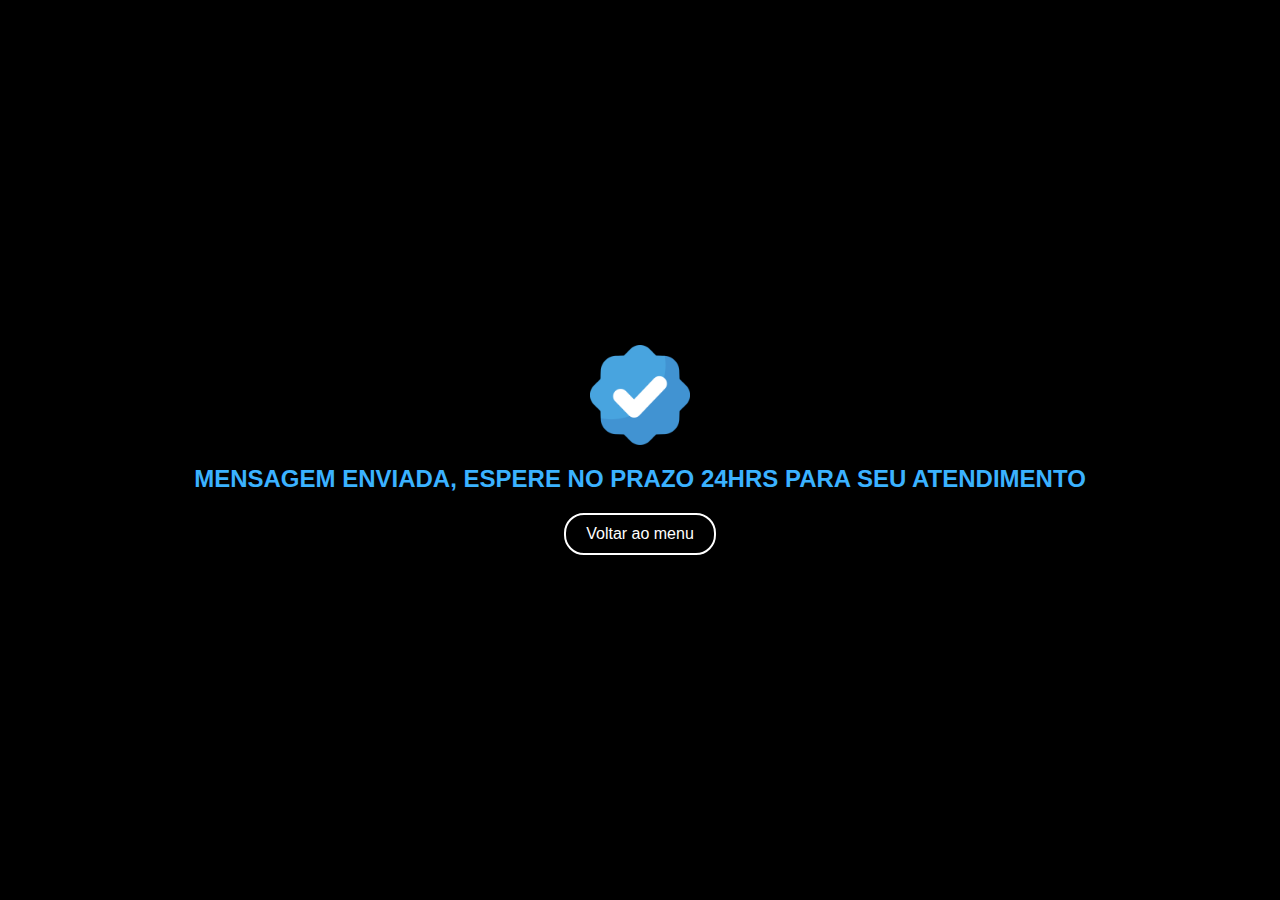
<file: sucesso.html>
<!DOCTYPE html>
<html lang="en">
<head>
    <meta charset="UTF-8">
    <meta name="viewport" content="width=device-width, initial-scale=1.0">
    <title>Mensagem Enviada</title>
    <style>
        body {
            display: flex;
            flex-direction: column;
            justify-content: center;
            align-items: center;
            height: 100vh;
            margin: 0;
            background: black;
            color: #3BB2FF;
            font-family: Arial, sans-serif;
        }
        .circle {
            width: 100px;
            height: 100px;
            background-color:none;
            border-radius:0%;
            margin-bottom: 20px;
        }
        .message {
            width:80%;
            margin-bottom: 20px;
            text-align: center;
            font-weight:bold;
            font-family:Arial,sans-serif;
            font-size:150%;
            text-transform:uppercase;
        }
        .button {
            padding: 10px 20px;
            border: 2px solid white;
            background: black;
            color: white;
            cursor: pointer;
            font-size: 16px;
            border-radius:20px;
        }
        .button:hover {
            background: white;
            color: black;
        }
    </style>
</head>
<body>
    <img src="imagens/verify.png" class="circle">
    <div class="message">Mensagem enviada, espere no prazo 24hrs para seu atendimento</div>
    <button class="button" onclick="backToMenu()">Voltar ao menu</button>

    <script>
        function backToMenu() {
            // Redirecionar para a página do menu
            window.location.href = 'index.html';
        }
        
        const dado = 2
        localStorage.setItem("dados",dado);
        
        
        
    </script>
</body>
</html>
</file>
